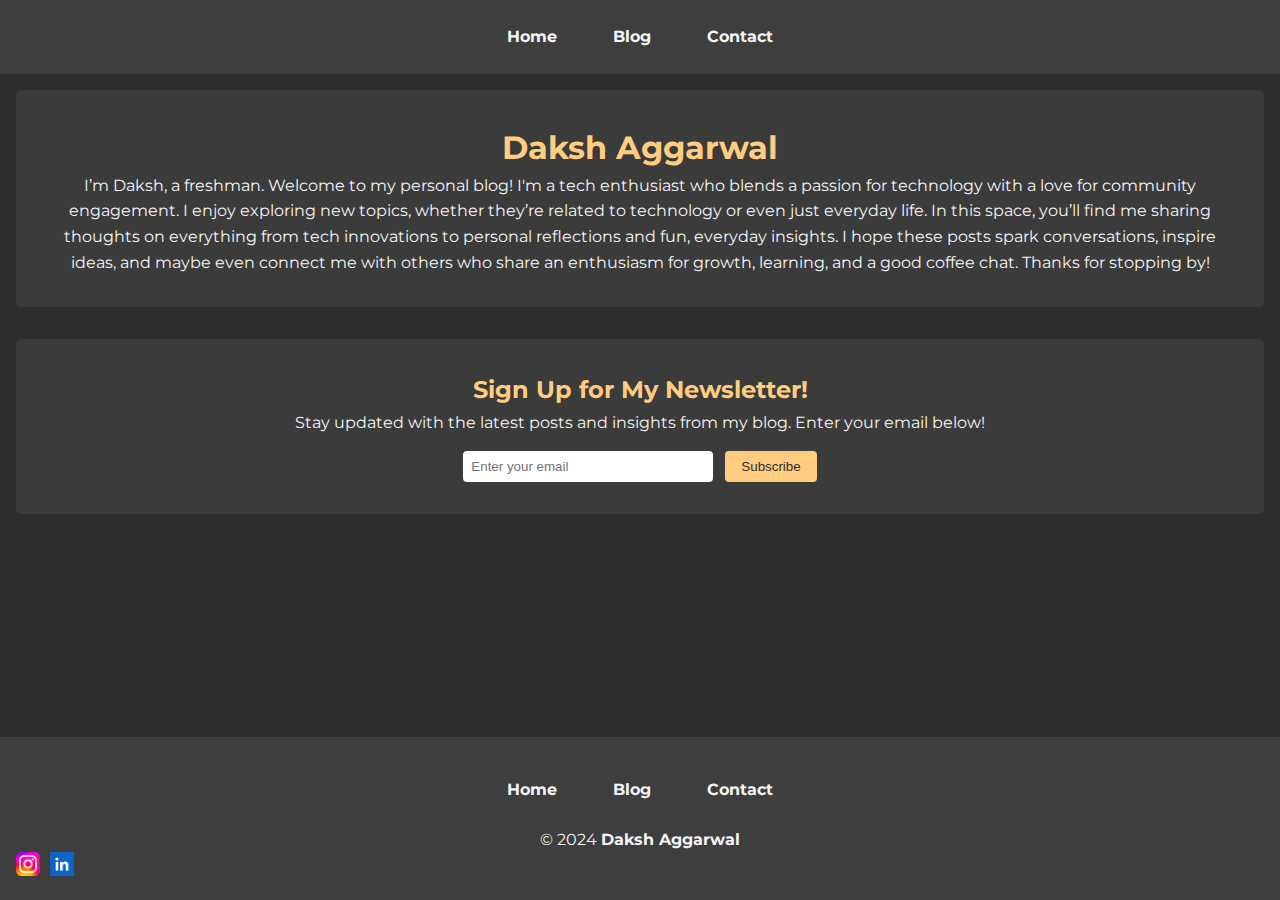
<file: index.html>
<!DOCTYPE html>
<html lang="en">
<head>
    <meta charset="UTF-8">
    <meta name="viewport" content="width=device-width, initial-scale=1.0">
    <title>Daksh Aggarwal - Home</title>
    <link rel="stylesheet" href="style.css">
</head>
<body>

    <nav>
        <a href="index.html">Home</a>
        <a href="blog.html">Blog</a>
        <a href="contact.html">Contact</a>
    </nav>

    <header>
        <h1>Daksh Aggarwal</h1>
        <p>I’m Daksh, a freshman. Welcome to my personal blog! I'm a tech enthusiast who blends a passion for technology with a love for community engagement. I enjoy exploring new topics, whether they’re related to technology or even just everyday life. In this space, you’ll find me sharing thoughts on everything from tech innovations to personal reflections and fun, everyday insights. I hope these posts spark conversations, inspire ideas, and maybe even connect me with others who share an enthusiasm for growth, learning, and a good coffee chat. Thanks for stopping by!</p>
    </header>

    <section id="newsletter" style="text-align: center; padding: 2rem; background-color: #3B3B3B; margin: 1rem; border-radius: 5px;">
        <h2 style="color: #FFCC80;">Sign Up for My Newsletter!</h2>
        <p style="color: #F5F5F5;">Stay updated with the latest posts and insights from my blog. Enter your email below!</p>
        <form style="margin-top: 1rem;">
            <input type="email" placeholder="Enter your email" required style="padding: 0.5rem; border: none; border-radius: 4px; width: 250px;">
            <button type="submit" style="padding: 0.5rem 1rem; border: none; border-radius: 4px; background-color: #FFCC80; color: #2E2E2E; cursor: pointer; margin-left: 0.5rem;">
                Subscribe
            </button>
        </form>
    </section>

    <footer>
        <nav>
            <a href="index.html">Home</a>
            <a href="blog.html">Blog</a>
            <a href="contact.html">Contact</a>
        </nav>
        <p>&copy; 2024 <span style="font-weight: bold;">Daksh Aggarwal</span></p>
        <div class="socials">
            <a href="https://instagram.com/daksh.fr" target="_blank">
                <img src="instagram.png" alt="Instagram" />
            </a>
            <a href="https://www.linkedin.com/in/dakshaggarwal7/" target="_blank">
                <img src="linkedin.png" alt="LinkedIn" />
            </a>
        </div>
    </footer>
    
</body>
</html>
</file>
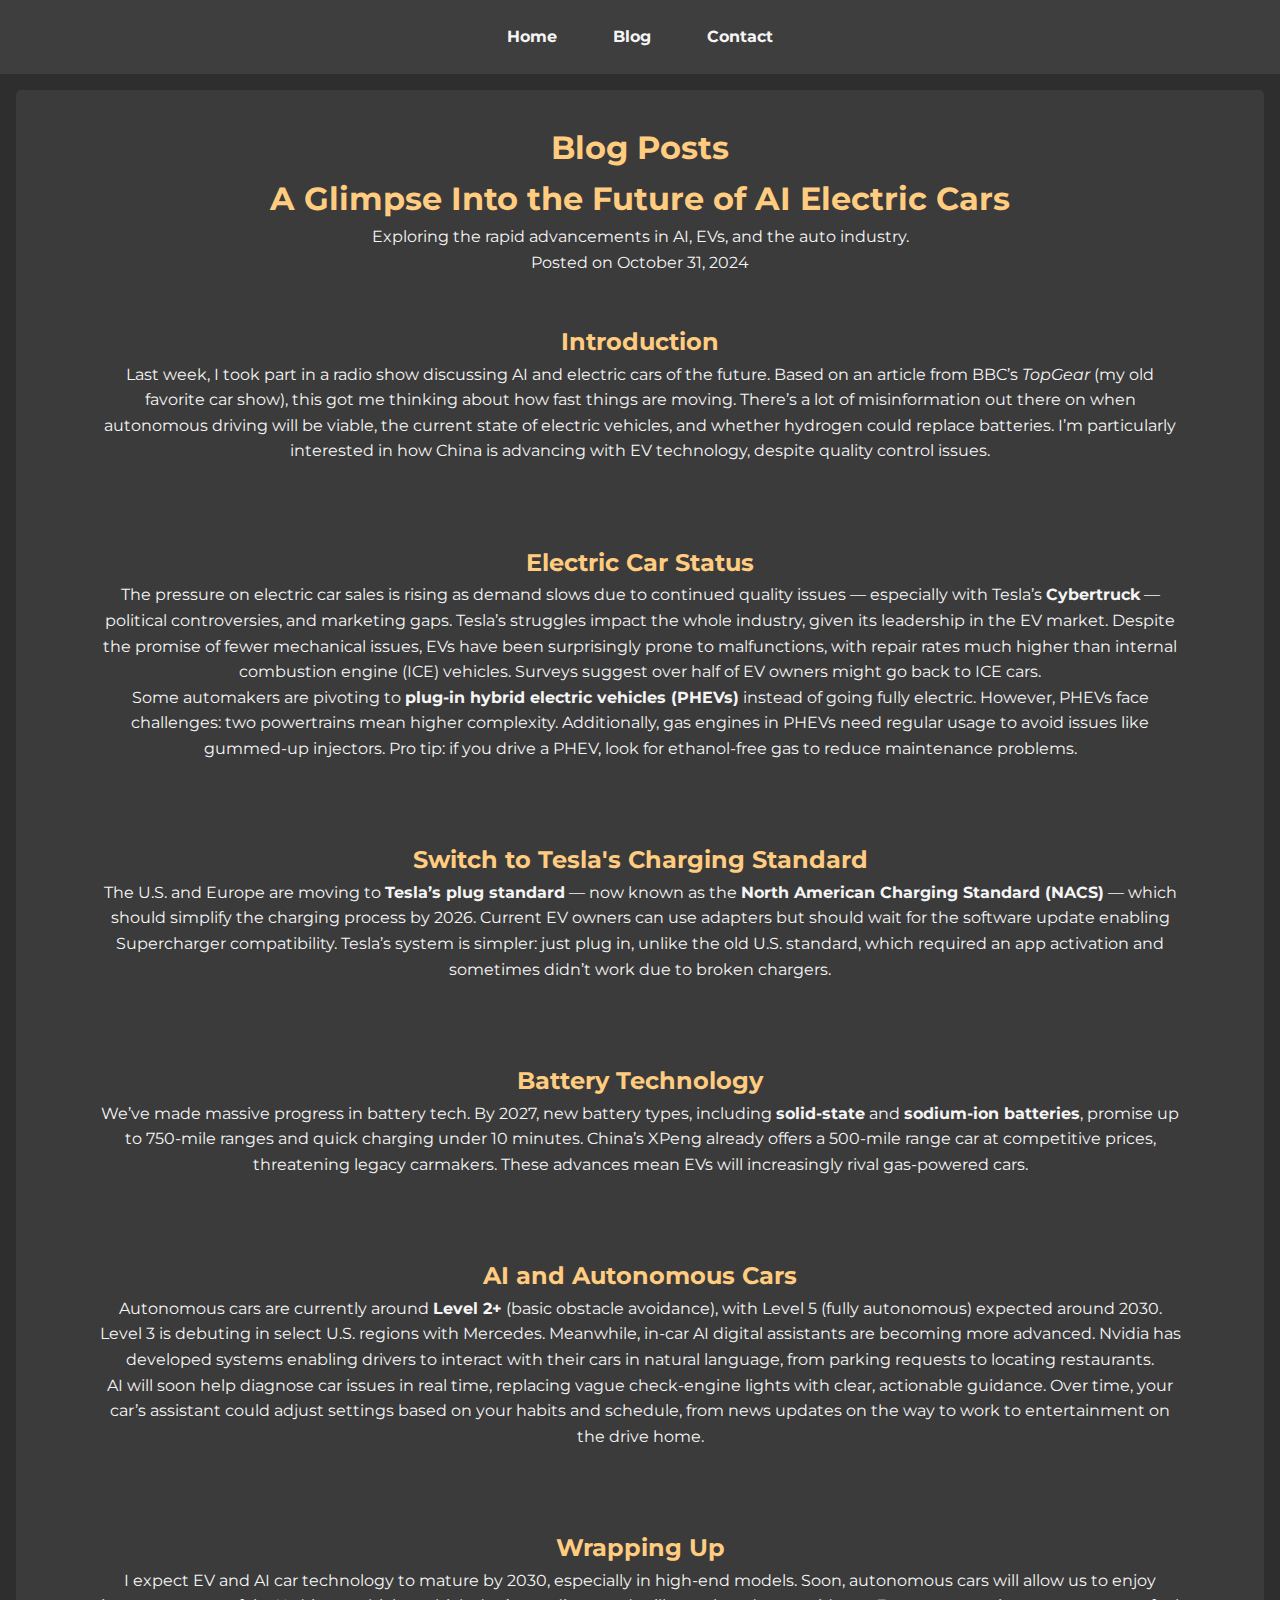
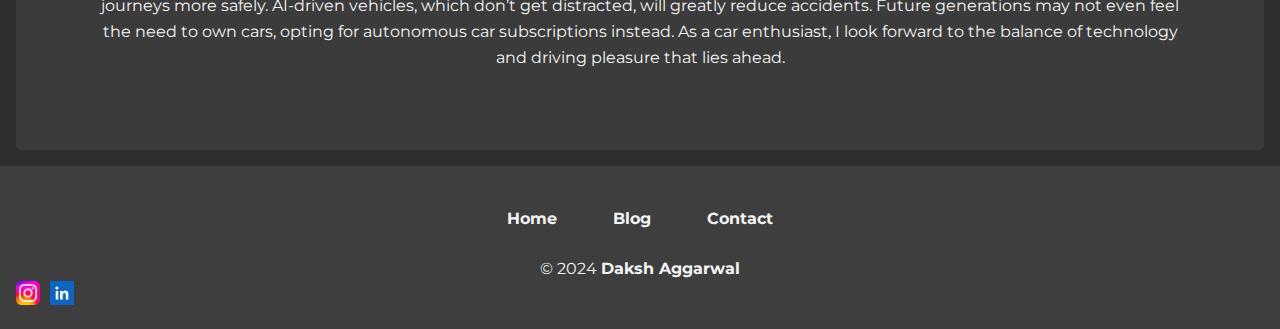
<file: blog.html>
<!DOCTYPE html>
<html lang="en">
<head>
    <meta charset="UTF-8">
    <meta name="viewport" content="width=device-width, initial-scale=1.0">
    <title>Daksh Aggarwal - Blog</title>
    <link rel="stylesheet" href="style.css">
</head>
<body>

    <nav>
        <a href="index.html">Home</a>
        <a href="blog.html">Blog</a>
        <a href="contact.html">Contact</a>
    </nav>

    <section>
        <h1>Blog Posts</h1>
        <article>
            <h1>A Glimpse Into the Future of AI Electric Cars</h1>
            <p>Exploring the rapid advancements in AI, EVs, and the auto industry.</p>
            <p>Posted on October 31, 2024</p>
            <section>
                <h2>Introduction</h2>
                <p>Last week, I took part in a radio show discussing AI and electric cars of the future. Based on an article from BBC’s <em>TopGear</em> (my old favorite car show), this got me thinking about how fast things are moving. There’s a lot of misinformation out there on when autonomous driving will be viable, the current state of electric vehicles, and whether hydrogen could replace batteries. I’m particularly interested in how China is advancing with EV technology, despite quality control issues.</p>
            </section>
    
            <section>
                <h2>Electric Car Status</h2>
                <p>The pressure on electric car sales is rising as demand slows due to continued quality issues — especially with Tesla’s <strong>Cybertruck</strong> — political controversies, and marketing gaps. Tesla’s struggles impact the whole industry, given its leadership in the EV market. Despite the promise of fewer mechanical issues, EVs have been surprisingly prone to malfunctions, with repair rates much higher than internal combustion engine (ICE) vehicles. Surveys suggest over half of EV owners might go back to ICE cars.</p>
                <p>Some automakers are pivoting to <strong>plug-in hybrid electric vehicles (PHEVs)</strong> instead of going fully electric. However, PHEVs face challenges: two powertrains mean higher complexity. Additionally, gas engines in PHEVs need regular usage to avoid issues like gummed-up injectors. Pro tip: if you drive a PHEV, look for ethanol-free gas to reduce maintenance problems.</p>
            </section>
    
            <section>
                <h2>Switch to Tesla's Charging Standard</h2>
                <p>The U.S. and Europe are moving to <strong>Tesla’s plug standard</strong> — now known as the <strong>North American Charging Standard (NACS)</strong> — which should simplify the charging process by 2026. Current EV owners can use adapters but should wait for the software update enabling Supercharger compatibility. Tesla’s system is simpler: just plug in, unlike the old U.S. standard, which required an app activation and sometimes didn’t work due to broken chargers.</p>
            </section>
    
            <section>
                <h2>Battery Technology</h2>
                <p>We’ve made massive progress in battery tech. By 2027, new battery types, including <strong>solid-state</strong> and <strong>sodium-ion batteries</strong>, promise up to 750-mile ranges and quick charging under 10 minutes. China’s XPeng already offers a 500-mile range car at competitive prices, threatening legacy carmakers. These advances mean EVs will increasingly rival gas-powered cars.</p>
            </section>
    
            <section>
                <h2>AI and Autonomous Cars</h2>
                <p>Autonomous cars are currently around <strong>Level 2+</strong> (basic obstacle avoidance), with Level 5 (fully autonomous) expected around 2030. Level 3 is debuting in select U.S. regions with Mercedes. Meanwhile, in-car AI digital assistants are becoming more advanced. Nvidia has developed systems enabling drivers to interact with their cars in natural language, from parking requests to locating restaurants.</p>
                <p>AI will soon help diagnose car issues in real time, replacing vague check-engine lights with clear, actionable guidance. Over time, your car’s assistant could adjust settings based on your habits and schedule, from news updates on the way to work to entertainment on the drive home.</p>
            </section>
    
            <section>
                <h2>Wrapping Up</h2>
                <p>I expect EV and AI car technology to mature by 2030, especially in high-end models. Soon, autonomous cars will allow us to enjoy journeys more safely. AI-driven vehicles, which don’t get distracted, will greatly reduce accidents. Future generations may not even feel the need to own cars, opting for autonomous car subscriptions instead. As a car enthusiast, I look forward to the balance of technology and driving pleasure that lies ahead.</p>
            </section>
        </article>
    </section>

    <footer>
        <nav>
            <a href="index.html">Home</a>
            <a href="blog.html">Blog</a>
            <a href="contact.html">Contact</a>
        </nav>
        <p>&copy; 2024 <span style="font-weight: bold;">Daksh Aggarwal</span></p>
        <div class="socials">
            <a href="https://instagram.com/daksh.fr" target="_blank">
                <img src="instagram.png" alt="Instagram" />
            </a>
            <a href="https://www.linkedin.com/in/dakshaggarwal7/" target="_blank">
                <img src="linkedin.png" alt="LinkedIn" />
            </a>
        </div>
    </footer>
</body>
</html>
</file>
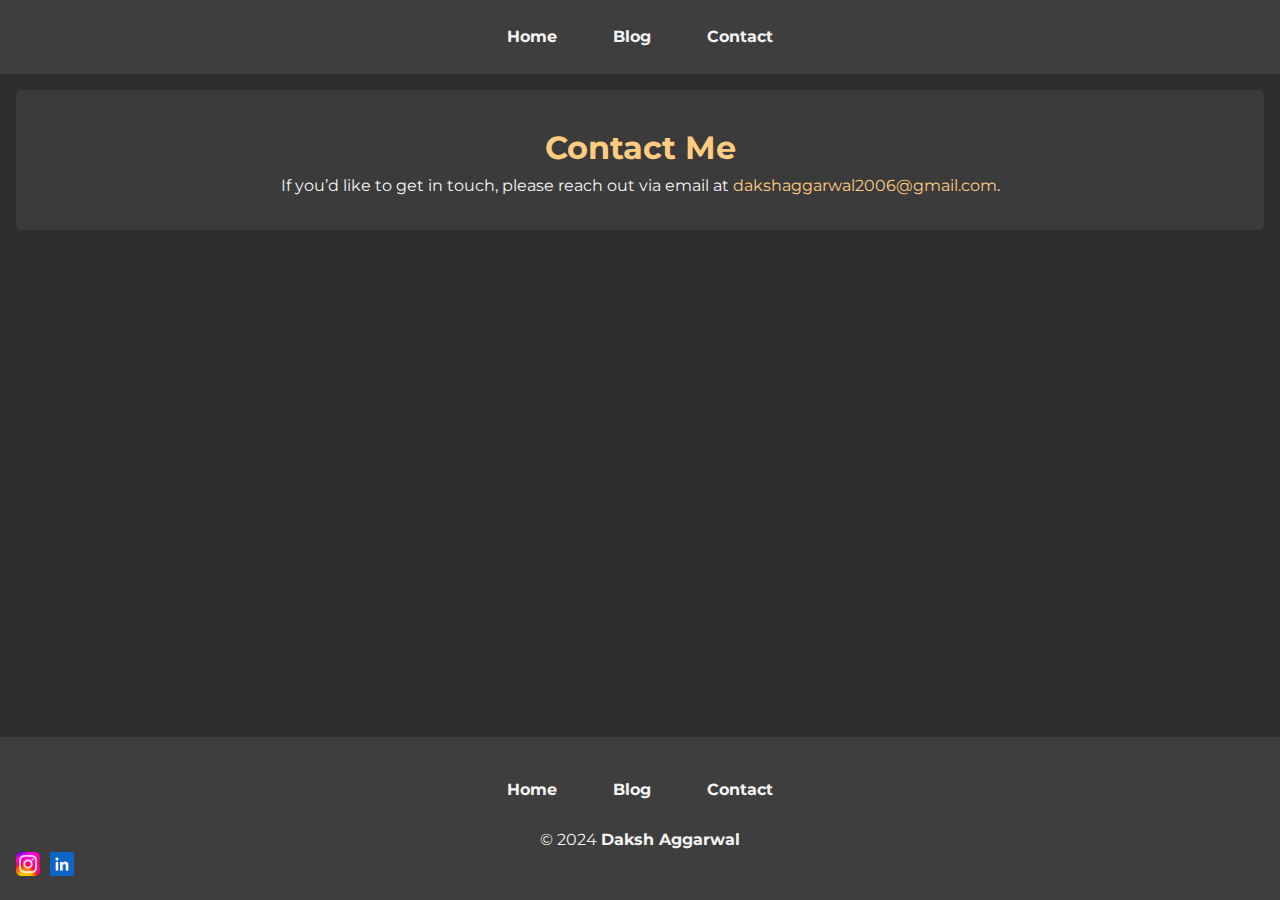
<file: contact.html>
<!DOCTYPE html>
<html lang="en">
<head>
    <meta charset="UTF-8">
    <meta name="viewport" content="width=device-width, initial-scale=1.0">
    <title>Daksh Aggarwal - Contact</title>
    <link rel="stylesheet" href="style.css">
</head>
<body>

    <nav>
        <a href="index.html">Home</a>
        <a href="blog.html">Blog</a>
        <a href="contact.html">Contact</a>
    </nav>

    <section>
        <h1>Contact Me</h1>
        <p>If you’d like to get in touch, please reach out via email at <a href="mailto:dakshaggarwal2006@gmail.com?subject=Hello&body=Hi%20Daksh,%20I%20would%20like%20to%20connect%20with%20you">dakshaggarwal2006@gmail.com</a>.</p>
    </section>

    <footer>
        <nav>
            <a href="index.html">Home</a>
            <a href="blog.html">Blog</a>
            <a href="contact.html">Contact</a>
        </nav>
        <p>&copy; 2024 <span style="font-weight: bold;">Daksh Aggarwal</span></p>
        <div class="socials">
            <a href="https://instagram.com/daksh.fr" target="_blank">
                <img src="instagram.png" alt="Instagram" />
            </a>
            <a href="https://www.linkedin.com/in/dakshaggarwal7/" target="_blank">
                <img src="linkedin.png" alt="LinkedIn" />
            </a>
        </div>
    </footer>
</body>
</html>
</file>
<file: style.css>
@import url('https://fonts.googleapis.com/css2?family=Montserrat:wght@400;700&display=swap');
@import url('https://fonts.googleapis.com/css2?family=Charm:wght@400;700&family=DM+Serif+Text:ital@0;1&family=Inter:ital,opsz,wght@0,14..32,100..900&display=swap');

* {
    margin: 0;
    padding: 0;
    box-sizing: border-box;
}

body {
    font-family: 'Montserrat', sans-serif;
    color: #F5F5F5;
    background-color: #2E2E2E;
    line-height: 1.6;
    display: flex;
    flex-direction: column;
    min-height: 100vh;
}

h1, h2 {
    color: #FFCC80;
}

a {
    color: #FFCC80;
    text-decoration: none;
}

a:hover {
    text-decoration: underline;
}

nav {
    background-color: #3E3E3E;
    padding: 1rem;
    display: flex;
    justify-content: center;
    gap: 1.5rem;
}

nav a {
    color: #F5F5F5;
    font-weight: bold;
    padding: 0.5rem 1rem;
    border-radius: 4px;
    transition: color 0.3s, background-color 0.3s;
}

nav a:hover {
    color: #2E2E2E;
    background-color: #FFCC80;
}

section, header {
    padding: 2rem;
    text-align: center;
    background-color: #3B3B3B;
    margin: 1rem;
    border-radius: 5px;
}

footer {
    background-color: #3E3E3E;
    text-align: center;
    padding: 1rem;
    margin-top: auto;
}

.footer-content {
    display: flex;
    justify-content: space-between;
    align-items: center;
    padding: 0 1rem;
}

footer .socials {
    display: flex;
    gap: 10px;
}

footer .socials img {
    width: 24px;
    height: 24px;
    transition: transform 0.3s, opacity 0.3s;
}

footer .socials img:hover {
    transform: scale(1.1);
    opacity: 0.8;
}

@media (max-width: 600px) {
    nav {
        flex-direction: column;
    }

    section, header {
        padding: 1rem;
    }
}
</file>
